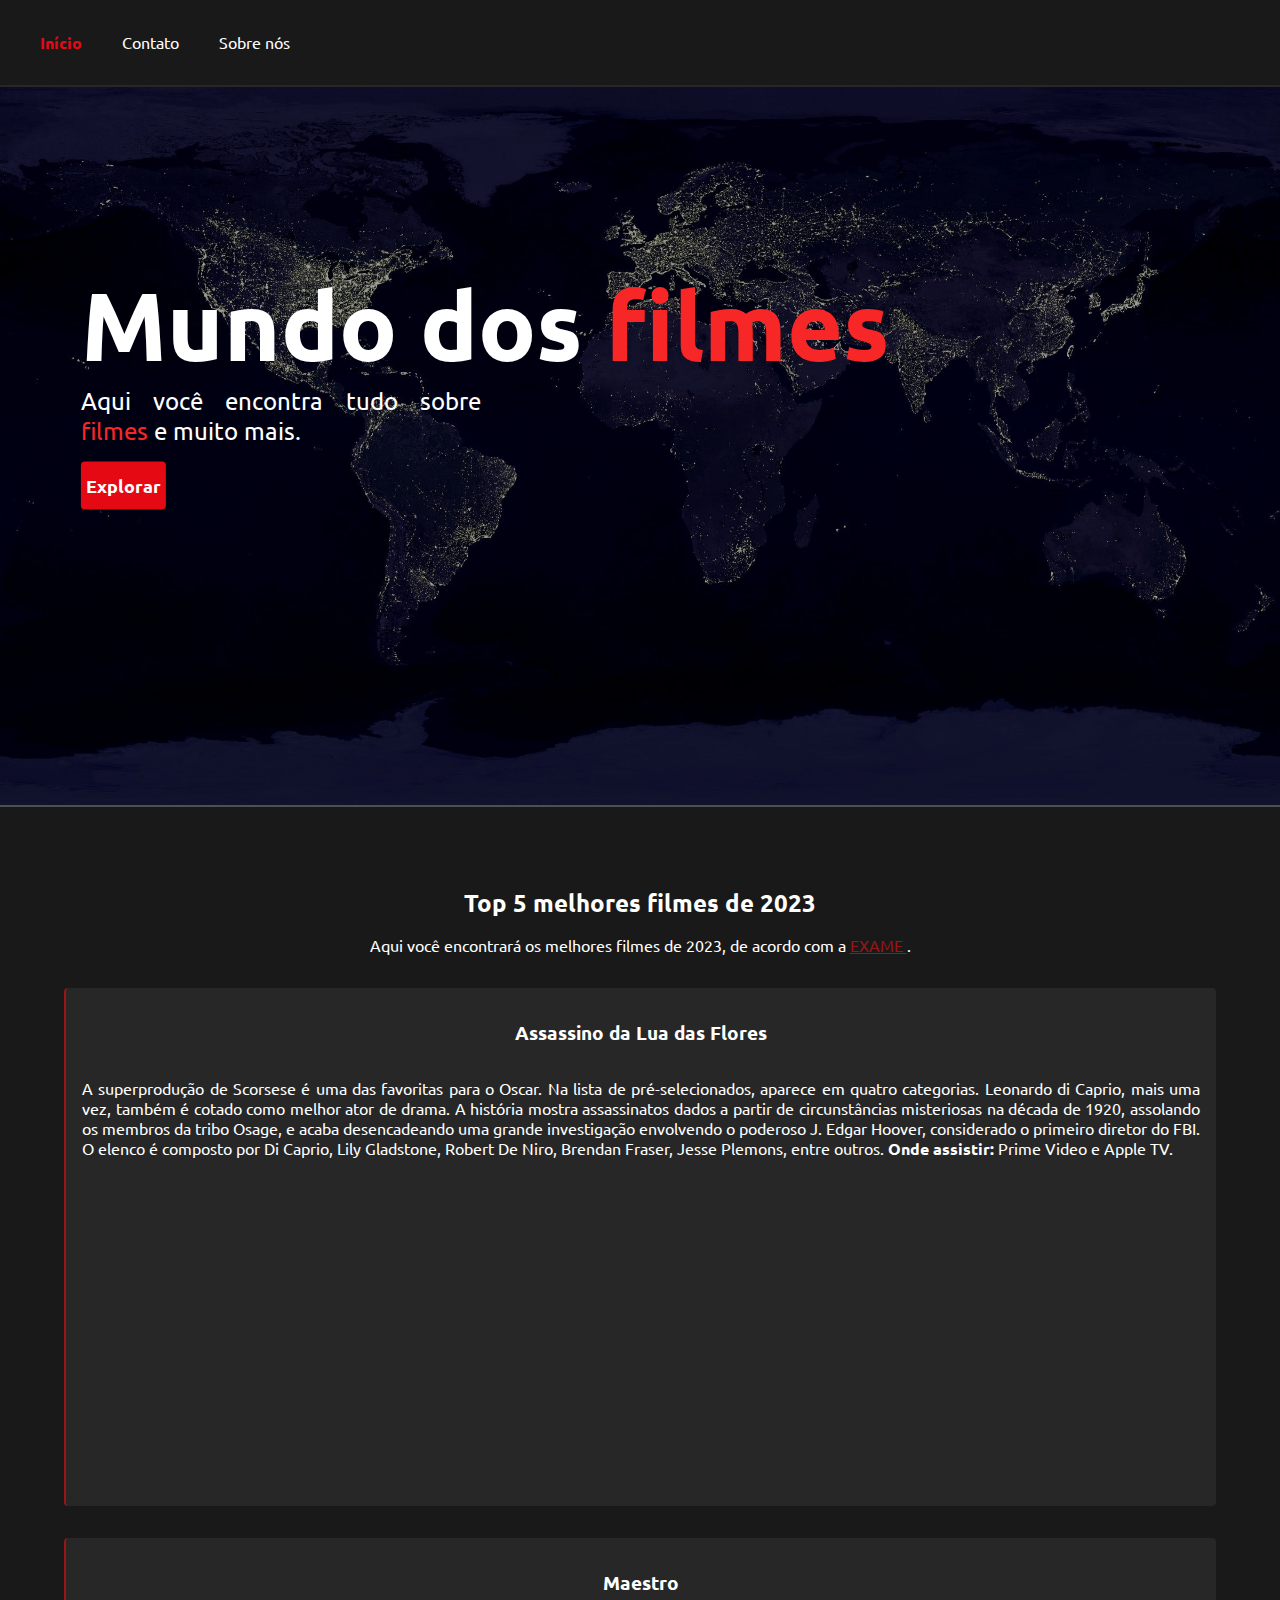
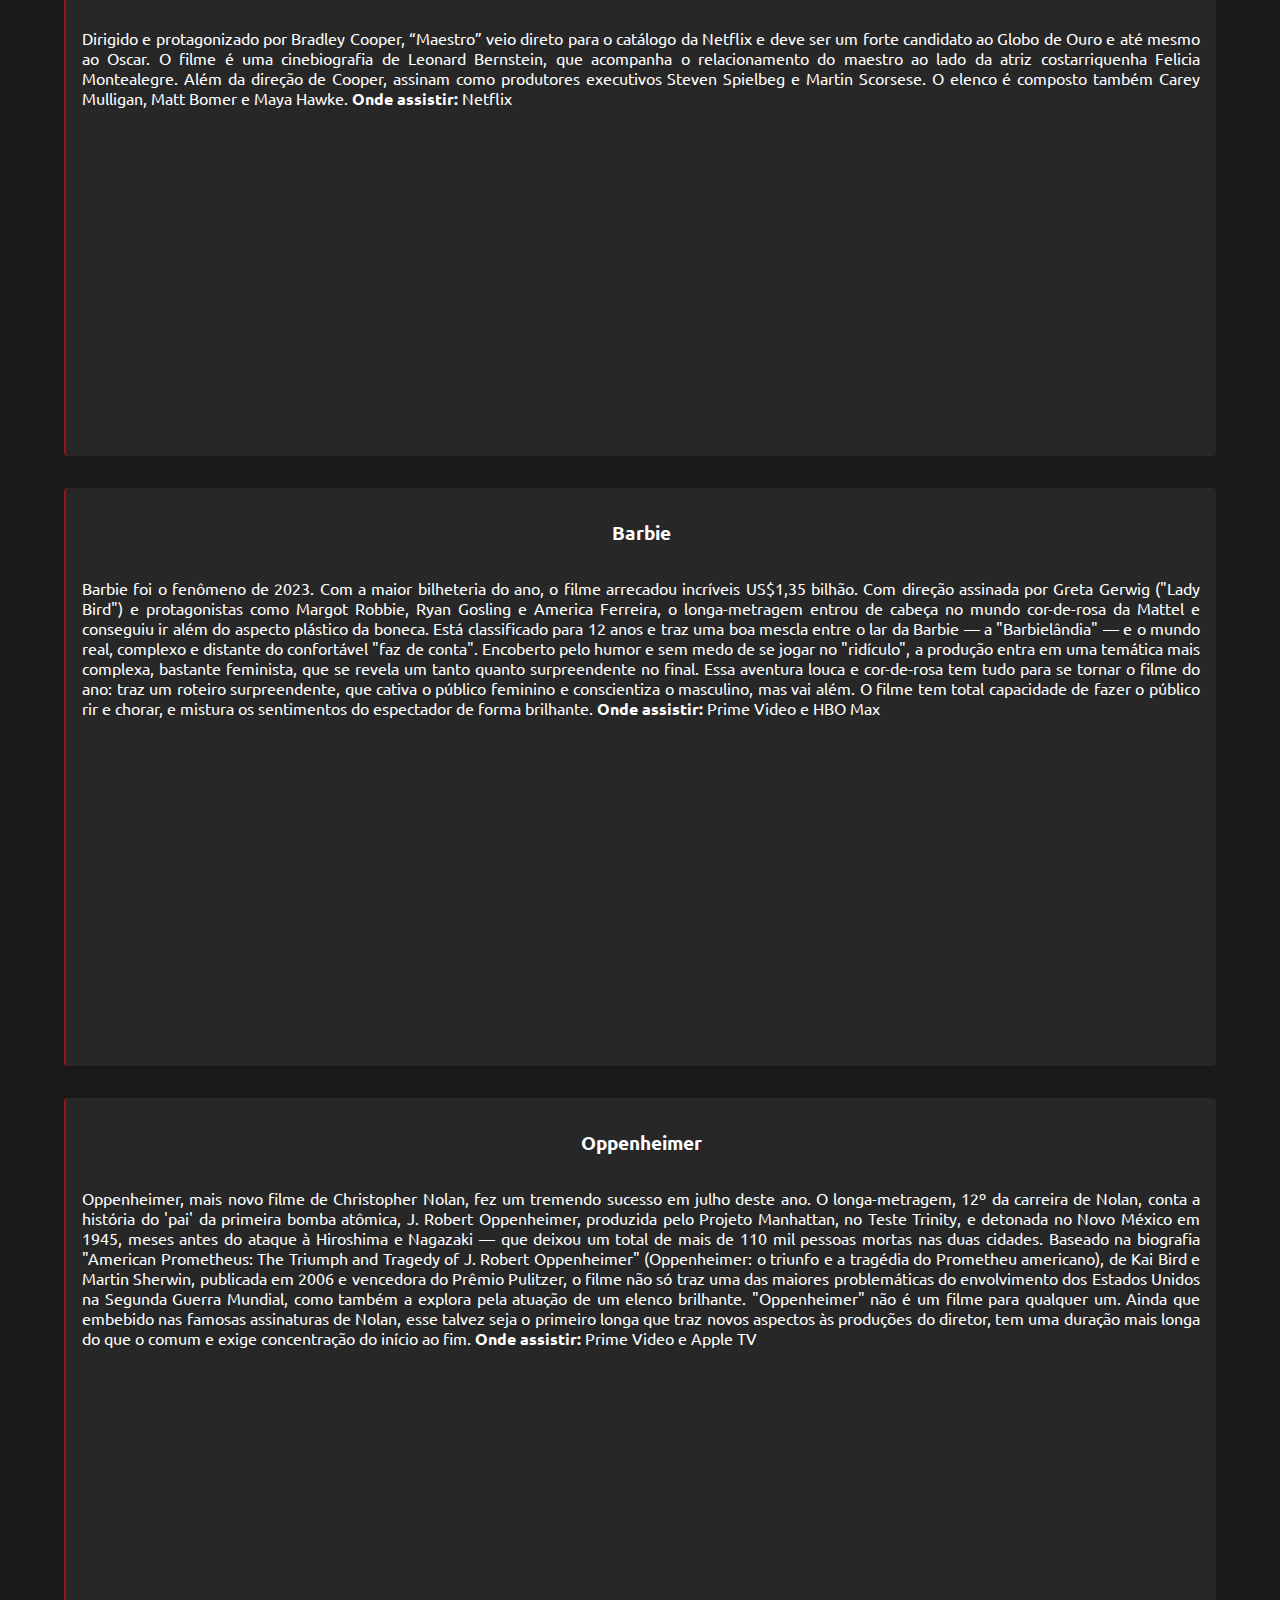
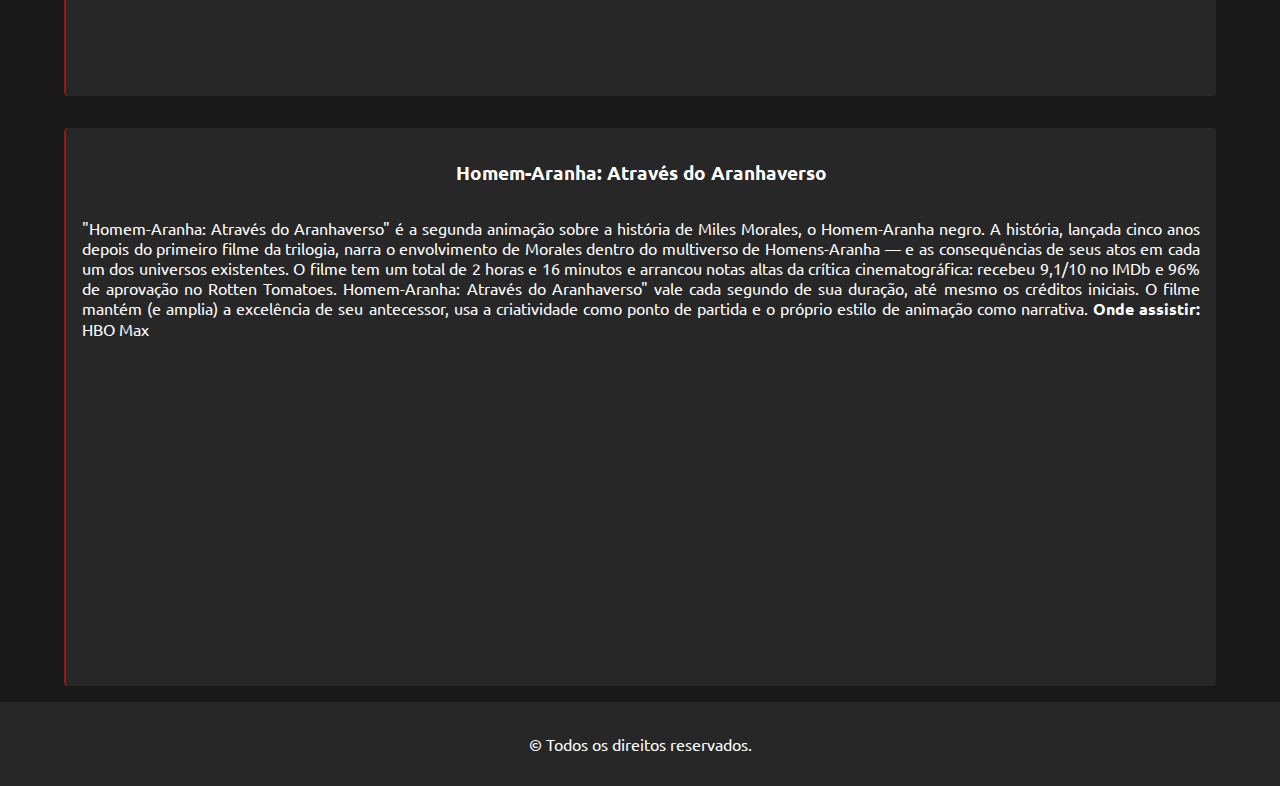
<file: index.html>
<!DOCTYPE html>
<html lang="pt-br">
  <head>
    <meta charset="UTF-8" />
    <meta name="viewport" content="width=device-width, initial-scale=1.0" />
    <link href="/assets/favicon.ico" rel="icon" type="image/x-icon" />
    <link rel="preconnect" href="https://fonts.googleapis.com" />
    <link rel="preconnect" href="https://fonts.gstatic.com" crossorigin />
    <link
      href="https://fonts.googleapis.com/css2?family=Ubuntu+Mono:ital,wght@0,400;0,700;1,400;1,700&family=Ubuntu:ital,wght@0,400;0,700;1,400&display=swap"
      rel="stylesheet"
    />
    <link
      rel="stylesheet"
      href="https://cdnjs.cloudflare.com/ajax/libs/font-awesome/6.2.1/css/all.min.css"
      integrity="sha512-MV7K8+y+gLIBoVD59lQIYicR65iaqukzvf/nwasF0nqhPay5w/9lJmVM2hMDcnK1OnMGCdVK+iQrJ7lzPJQd1w=="
      crossorigin="anonymous"
      referrerpolicy="no-referrer"
    />
    <meta
      name="description"
      content="Descubra os melhores filmes para assistir."
    />
    <meta name="keywords" content="filmes, cinema, 2023" />
    <meta name="author" content="Wesley Alencar" />
    <link rel="stylesheet" href="./global.css" />
    <link rel="stylesheet" href="./styles/index.css" />
    <title>Mundo dos filmes</title>
  </head>
  <body>
    <header>
      <nav>
        <ul>
          <li>
            <a href="#" class="active-link"
              ><i class="fa-solid fa-house"></i>Início</a
            >
          </li>
          <li>
            <a href="pages/contato.html">
              <i class="fa-solid fa-address-card"></i>Contato</a
            >
          </li>
          <li>
            <a href="pages/sobre.html">
              <i class="fa-solid fa-question"></i>
              Sobre nós</a
            >
          </li>
        </ul>
      </nav>
    </header>
    <main>
      <section id="presentation" class="presentation-class">
        <img
          class="map-img"
          src="./assets/map-600.jpg"
          srcset="
            ./assets/map-600.jpg  600w,
            ./assets/map-hd.jpg   720w,
            ./assets/map-fhd.jpg 1279w,
            ./assets/map-2k.jpg  1919w
          "
          alt="Descrição da imagem"
        />
        <div class="description" aria-label="Descrição do site">
          <h1>Mundo dos <span class="span-contrast">filmes</span></h1>
          <h2>
            Aqui você encontra tudo sobre
            <span class="span-contrast">filmes</span> e muito mais.
          </h2>
          <button
            aria-label="Botão de ir para seção de melhores filmes"
            class="primary-button"
          >
            <a
              href="#best-movies"
              aria-label="Botão de ir para seção de melhores filmes"
            >
              Explorar
            </a>
          </button>
        </div>
      </section>
      <section id="best-movies" class="best-movies-class">
        <div class="title-best-movies">
          <h2 aria-label="Título da seção (Top 5 melhores filmes de 2023)">
            Top 5 melhores filmes de 2023
          </h2>
          <p
            aria-label="Descrição da seção (
            Aqui você encontrará os melhores filmes de 2023, de acordo com a EXAME.)"
          >
            Aqui você encontrará os melhores filmes de 2023, de acordo com a
            <a
              href="https://exame.com/pop/os-melhores-filmes-de-2023-ate-agora-segundo-ranking-da-exame-pop/"
              target="_blank"
              >EXAME <i class="fa-solid fa-square-arrow-up-right"></i> </a
            >.
          </p>
        </div>
        <!-- <hr /> -->
        <div class="best-movies-container">
          <article aria-label="card do filme">
            <h3 aria-label="Título do filme (Assassino da Lua das Flores)">
              Assassino da Lua das Flores
            </h3>
            <p
              aria-label="Descrição do filme (
      A superprodução de Scorsese é uma das favoritas para o Oscar. Na
      lista de pré-selecionados, aparece em quatro categorias. Leonardo di
      Caprio, mais uma vez, também é cotado como melhor ator de drama. A
      história mostra assassinatos dados a partir de circunstâncias
      misteriosas na década de 1920, assolando os membros da tribo Osage,
      e acaba desencadeando uma grande investigação envolvendo o poderoso
      J. Edgar Hoover, considerado o primeiro diretor do FBI. O elenco é
      composto por Di Caprio, Lily Gladstone, Robert De Niro, Brendan
      Fraser, Jesse Plemons, entre outros.
      )"
            >
              A superprodução de Scorsese é uma das favoritas para o Oscar. Na
              lista de pré-selecionados, aparece em quatro categorias. Leonardo
              di Caprio, mais uma vez, também é cotado como melhor ator de
              drama. A história mostra assassinatos dados a partir de
              circunstâncias misteriosas na década de 1920, assolando os membros
              da tribo Osage, e acaba desencadeando uma grande investigação
              envolvendo o poderoso J. Edgar Hoover, considerado o primeiro
              diretor do FBI. O elenco é composto por Di Caprio, Lily Gladstone,
              Robert De Niro, Brendan Fraser, Jesse Plemons, entre outros.

              <strong> Onde assistir: </strong> Prime Video e Apple TV.
            </p>
            <iframe
              aria-label="Trailer do filme (Assassino da Lua das Flores)"
              width="560"
              height="315"
              src="https://www.youtube.com/embed/T22WRjooZn4?si=lh2Ot-vimSoXQIIa"
              title="YouTube video player"
              frameborder="0"
              loading="lazy"
              allow="accelerometer; autoplay; clipboard-write; encrypted-media; gyroscope; picture-in-picture; web-share"
              allowfullscreen
            ></iframe>
          </article>
          <!-- <hr /> -->
          <article aria-label="card do filme">
            <h3 aria-label="Título do filme (Maestro)">Maestro</h3>
            <p
              aria-label="Descrição do filme (Dirigido e protagonizado por Bradley Cooper, “Maestro” veio direto
    para o catálogo da Netflix e deve ser um forte candidato ao Globo de
    Ouro e até mesmo ao Oscar. O filme é uma cinebiografia de Leonard
    Bernstein, que acompanha o relacionamento do maestro ao lado da
    atriz costarriquenha Felicia Montealegre. Além da direção de Cooper,
    assinam como produtores executivos Steven Spielbeg e Martin
    Scorsese. O elenco é composto também Carey Mulligan, Matt Bomer e
    Maya Hawke.)"
            >
              Dirigido e protagonizado por Bradley Cooper, “Maestro” veio direto
              para o catálogo da Netflix e deve ser um forte candidato ao Globo
              de Ouro e até mesmo ao Oscar. O filme é uma cinebiografia de
              Leonard Bernstein, que acompanha o relacionamento do maestro ao
              lado da atriz costarriquenha Felicia Montealegre. Além da direção
              de Cooper, assinam como produtores executivos Steven Spielbeg e
              Martin Scorsese. O elenco é composto também Carey Mulligan, Matt
              Bomer e Maya Hawke.

              <strong> Onde assistir: </strong> Netflix
            </p>
            <iframe
              aria-label="Trailer do filme (Maestro)"
              width="560"
              height="315"
              src="https://www.youtube.com/embed/1AYIC4e9lZg?si=TeXTI9ZkXKqlvPpS"
              title="YouTube video player"
              frameborder="0"
              loading="lazy"
              allow="accelerometer; autoplay; clipboard-write; encrypted-media; gyroscope; picture-in-picture; web-share"
              allowfullscreen
            ></iframe>
          </article>
          <!-- <hr /> -->

          <article aria-label="card do filme">
            <h3 aria-label="Título do filme (Barbie)">Barbie</h3>
            <p
              aria-label="Descrição do filme (Barbie foi o fenômeno de 2023. Com a maior bilheteria do ano, o
  filme arrecadou incríveis US$1,35 bilhão. Com direção assinada por
  Greta Gerwig (Lady Bird) e protagonistas como Margot Robbie, Ryan
  Gosling e America Ferreira, o longa-metragem entrou de cabeça no
  mundo cor-de-rosa da Mattel e conseguiu ir além do aspecto plástico
  da boneca. Está classificado para 12 anos e traz uma boa mescla
  entre o lar da Barbie — a Barbielândia — e o mundo real, complexo
  e distante do confortável faz de conta. Encoberto pelo humor e sem
  medo de se jogar no ridículo, a produção entra em uma temática
  mais complexa, bastante feminista, que se revela um tanto quanto
  surpreendente no final. Essa aventura louca e cor-de-rosa tem tudo
  para se tornar o filme do ano: traz um roteiro surpreendente, que
  cativa o público feminino e conscientiza o masculino, mas vai além.
  O filme tem total capacidade de fazer o público rir e chorar, e
  mistura os sentimentos do espectador de forma brilhante.)"
            >
              Barbie foi o fenômeno de 2023. Com a maior bilheteria do ano, o
              filme arrecadou incríveis US$1,35 bilhão. Com direção assinada por
              Greta Gerwig ("Lady Bird") e protagonistas como Margot Robbie,
              Ryan Gosling e America Ferreira, o longa-metragem entrou de cabeça
              no mundo cor-de-rosa da Mattel e conseguiu ir além do aspecto
              plástico da boneca. Está classificado para 12 anos e traz uma boa
              mescla entre o lar da Barbie — a "Barbielândia" — e o mundo real,
              complexo e distante do confortável "faz de conta". Encoberto pelo
              humor e sem medo de se jogar no "ridículo", a produção entra em
              uma temática mais complexa, bastante feminista, que se revela um
              tanto quanto surpreendente no final. Essa aventura louca e
              cor-de-rosa tem tudo para se tornar o filme do ano: traz um
              roteiro surpreendente, que cativa o público feminino e
              conscientiza o masculino, mas vai além. O filme tem total
              capacidade de fazer o público rir e chorar, e mistura os
              sentimentos do espectador de forma brilhante.

              <strong> Onde assistir: </strong> Prime Video e HBO Max
            </p>
            <iframe
              aria-label="Trailer do filme (Barbie)"
              width="560"
              height="315"
              src="https://www.youtube.com/embed/pBk4NYhWNMM?si=kaM9PAVwFx_wB6Id"
              title="YouTube video player"
              frameborder="0"
              loading="lazy"
              allow="accelerometer; autoplay; clipboard-write; encrypted-media; gyroscope; picture-in-picture; web-share"
              allowfullscreen
            ></iframe>
          </article>
          <!-- <hr /> -->

          <article aria-label="card do filme">
            <h3 aria-label="Título do filme (Oppenheimer)">Oppenheimer</h3>
            <p
              aria-label="Descrição do filme (Oppenheimer, mais novo filme de Christopher Nolan, fez um tremendo
  sucesso em julho deste ano. O longa-metragem, 12º da carreira de
  Nolan, conta a história do 'pai' da primeira bomba atômica, J.
  Robert Oppenheimer, produzida pelo Projeto Manhattan, no Teste
  Trinity, e detonada no Novo México em 1945, meses antes do ataque à
  Hiroshima e Nagazaki — que deixou um total de mais de 110 mil
  pessoas mortas nas duas cidades. Baseado na biografia American
  Prometheus: The Triumph and Tragedy of J. Robert Oppenheimer
  (Oppenheimer: o triunfo e a tragédia do Prometheu americano), de Kai
  Bird e Martin Sherwin, publicada em 2006 e vencedora do Prêmio
  Pulitzer, o filme não só traz uma das maiores problemáticas do
  envolvimento dos Estados Unidos na Segunda Guerra Mundial, como
  também a explora pela atuação de um elenco brilhante. Oppenheimer
  não é um filme para qualquer um. Ainda que embebido nas famosas
  assinaturas de Nolan, esse talvez seja o primeiro longa que traz
  novos aspectos às produções do diretor, tem uma duração mais longa
  do que o comum e exige concentração do início ao fim.)"
            >
              Oppenheimer, mais novo filme de Christopher Nolan, fez um tremendo
              sucesso em julho deste ano. O longa-metragem, 12º da carreira de
              Nolan, conta a história do 'pai' da primeira bomba atômica, J.
              Robert Oppenheimer, produzida pelo Projeto Manhattan, no Teste
              Trinity, e detonada no Novo México em 1945, meses antes do ataque
              à Hiroshima e Nagazaki — que deixou um total de mais de 110 mil
              pessoas mortas nas duas cidades. Baseado na biografia "American
              Prometheus: The Triumph and Tragedy of J. Robert Oppenheimer"
              (Oppenheimer: o triunfo e a tragédia do Prometheu americano), de
              Kai Bird e Martin Sherwin, publicada em 2006 e vencedora do Prêmio
              Pulitzer, o filme não só traz uma das maiores problemáticas do
              envolvimento dos Estados Unidos na Segunda Guerra Mundial, como
              também a explora pela atuação de um elenco brilhante.
              "Oppenheimer" não é um filme para qualquer um. Ainda que embebido
              nas famosas assinaturas de Nolan, esse talvez seja o primeiro
              longa que traz novos aspectos às produções do diretor, tem uma
              duração mais longa do que o comum e exige concentração do início
              ao fim.

              <strong> Onde assistir: </strong> Prime Video e Apple TV
            </p>
            <iframe
              aria-label="Trailer do filme (Oppenheimer)"
              width="560"
              height="315"
              src="https://www.youtube.com/embed/F3OxA9Cz17A?si=D6wG1gP7e25DbAF4"
              title="YouTube video player"
              frameborder="0"
              loading="lazy"
              allow="accelerometer; autoplay; clipboard-write; encrypted-media; gyroscope; picture-in-picture; web-share"
              allowfullscreen
            ></iframe>
          </article>
          <!-- <hr /> -->

          <article aria-label="card do filme">
            <h3
              aria-label="Título do filme (Homem-Aranha: Através do Aranhaverso)"
            >
              Homem-Aranha: Através do Aranhaverso
            </h3>
            <p
              aria-label="Descrição do filme (Homem-Aranha: Através do Aranhaverso é a segunda animação sobre a
história de Miles Morales, o Homem-Aranha negro. A história, lançada
cinco anos depois do primeiro filme da trilogia, narra o
envolvimento de Morales dentro do multiverso de Homens-Aranha — e as
consequências de seus atos em cada um dos universos existentes. O
filme tem um total de 2 horas e 16 minutos e arrancou notas altas da
crítica cinematográfica: recebeu 9,1/10 no IMDb e 96% de aprovação
no Rotten Tomatoes. Homem-Aranha: Através do Aranhaverso vale cada
segundo de sua duração, até mesmo os créditos iniciais. O filme
mantém (e amplia) a excelência de seu antecessor, usa a criatividade
como ponto de partida e o próprio estilo de animação como narrativa.)"
            >
              "Homem-Aranha: Através do Aranhaverso" é a segunda animação sobre
              a história de Miles Morales, o Homem-Aranha negro. A história,
              lançada cinco anos depois do primeiro filme da trilogia, narra o
              envolvimento de Morales dentro do multiverso de Homens-Aranha — e
              as consequências de seus atos em cada um dos universos existentes.
              O filme tem um total de 2 horas e 16 minutos e arrancou notas
              altas da crítica cinematográfica: recebeu 9,1/10 no IMDb e 96% de
              aprovação no Rotten Tomatoes. Homem-Aranha: Através do
              Aranhaverso" vale cada segundo de sua duração, até mesmo os
              créditos iniciais. O filme mantém (e amplia) a excelência de seu
              antecessor, usa a criatividade como ponto de partida e o próprio
              estilo de animação como narrativa.

              <strong> Onde assistir: </strong> HBO Max
            </p>
            <iframe
              aria-label="Trailer do filme (Homem-Aranha: Através do Aranhaverso)"
              width="560"
              loading="lazy"
              height="315"
              src="https://www.youtube.com/embed/LZBlXkDvhh4?si=C2SuOZKjbtNcQw54"
              title="YouTube video player"
              frameborder="0"
              allow="accelerometer; autoplay; clipboard-write; encrypted-media; gyroscope; picture-in-picture; web-share"
              allowfullscreen
            ></iframe>
          </article>
          <!-- <hr /> -->
        </div>
      </section>
    </main>

    <footer>
      <p>© Todos os direitos reservados.</p>
    </footer>
  </body>
</html>
</file>
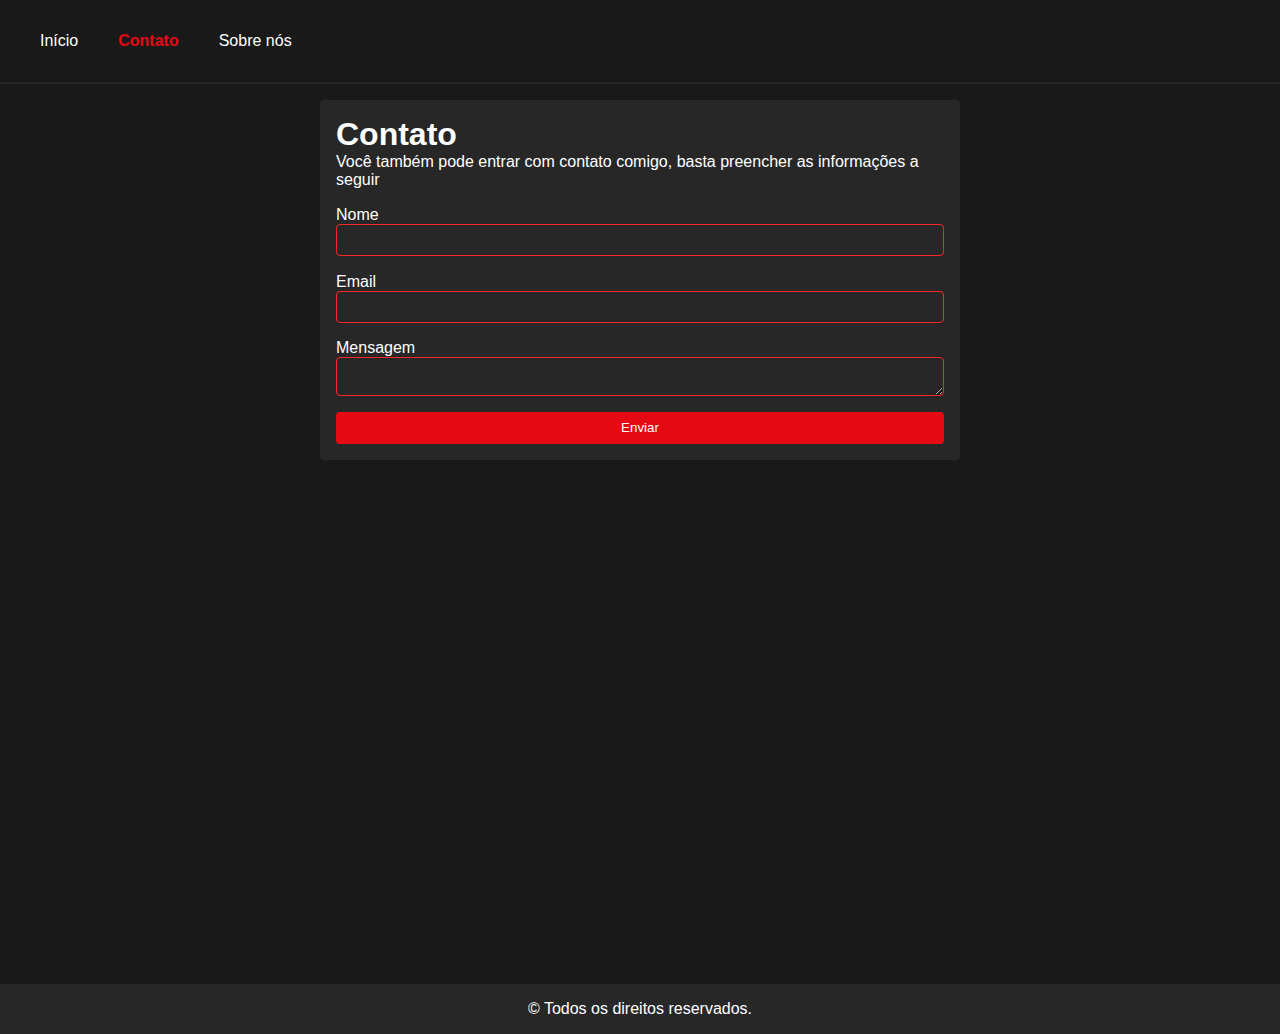
<file: pages/contato.html>
<!DOCTYPE html>
<html lang="pt-br">
  <head>
    <meta charset="UTF-8" />
    <meta name="viewport" content="width=device-width, initial-scale=1.0" />
    <link href="/assets/favicon.ico" rel="icon" type="image/x-icon" />
    <meta name="author" content="Wesley Alencar" />
    <link rel="stylesheet" href="../global.css" />
    <link rel="stylesheet" href="../styles/contato.css" />
    <link
      rel="stylesheet"
      href="https://cdnjs.cloudflare.com/ajax/libs/font-awesome/6.2.1/css/all.min.css"
      integrity="sha512-MV7K8+y+gLIBoVD59lQIYicR65iaqukzvf/nwasF0nqhPay5w/9lJmVM2hMDcnK1OnMGCdVK+iQrJ7lzPJQd1w=="
      crossorigin="anonymous"
      referrerpolicy="no-referrer"
    />
    <title>Contato</title>
  </head>
  <body>
    <header>
      <nav>
        <ul>
          <li>
            <a href="/"> <i class="fa-solid fa-house"></i>Início</a>
          </li>
          <li>
            <a href="/pages/contato.html" class="active-link"
              ><i class="fa-solid fa-address-card"></i>Contato</a
            >
          </li>
          <li>
            <a href="/pages/sobre.html"
              ><i class="fa-solid fa-question"></i>Sobre nós</a
            >
          </li>
        </ul>
      </nav>
    </header>
    <main>
      <form action="../index.html">
        <h1 aria-label="Título do formulário (Contato)">Contato</h1>
        <p
          aria-label="Descrição do formulário (Você também pode entrar com contato comigo, basta preencher as
        informações a seguir)"
        >
          Você também pode entrar com contato comigo, basta preencher as
          informações a seguir
        </p>
        <label for="nome">Nome</label>
        <input
          type="text"
          name="nome"
          pattern=".{3,}"
          id="nome"
          title="Que nome é esse que só tem 2 letras? XD"
          aria-label="Campo de texto para o nome"
          required
        />
        <label for="email">Email</label>
        <input
          type="email"
          aria-label="Campo de email"
          name="email"
          id="email"
          required
        />
        <label for="mensagem">Mensagem</label>
        <textarea
          name="mensagem"
          aria-label="Campo de texto para a mensagem"
          id="mensagem"
          cols="30"
          rows="2"
          required
        ></textarea>
        <button
          type="submit"
          aria-label="Botão de enviar"
          class="primary-button"
        >
          Enviar
        </button>
      </form>
    </main>
    <footer>
      <p>© Todos os direitos reservados.</p>
    </footer>
  </body>
</html>
</file>
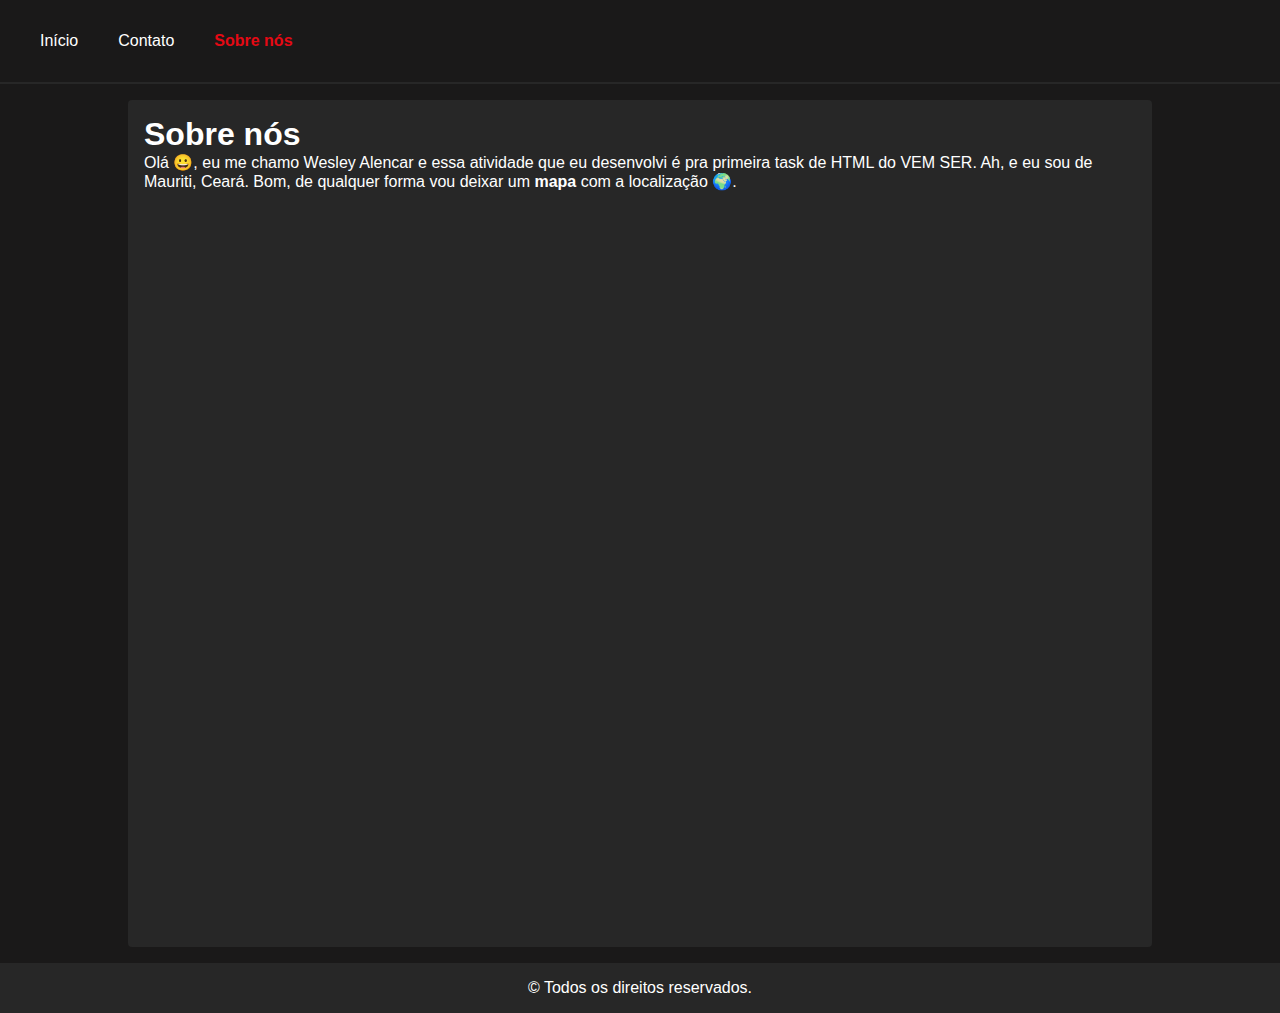
<file: pages/sobre.html>
<!DOCTYPE html>
<html lang="pt-br">
  <head>
    <meta charset="UTF-8" />
    <meta name="viewport" content="width=device-width, initial-scale=1.0" />
    <link href="/assets/favicon.ico" rel="icon" type="image/x-icon" />
    <meta name="author" content="Wesley Alencar" />
    <link rel="stylesheet" href="../global.css" />
    <link
      rel="stylesheet"
      href="https://cdnjs.cloudflare.com/ajax/libs/font-awesome/6.2.1/css/all.min.css"
      integrity="sha512-MV7K8+y+gLIBoVD59lQIYicR65iaqukzvf/nwasF0nqhPay5w/9lJmVM2hMDcnK1OnMGCdVK+iQrJ7lzPJQd1w=="
      crossorigin="anonymous"
      referrerpolicy="no-referrer"
    />
    <link rel="stylesheet" href="../styles/sobre.css" />
    <title>Sobre nós</title>
  </head>
  <body>
    <header>
      <nav>
        <ul>
          <li>
            <a href="/"><i class="fa-solid fa-house"></i>Início</a>
          </li>
          <li>
            <a href="/pages/contato.html"
              ><i class="fa-solid fa-address-card"></i>Contato</a
            >
          </li>
          <li>
            <a href="/pages/sobre.html" class="active-link"
              ><i class="fa-solid fa-question"></i>Sobre nós</a
            >
          </li>
        </ul>
      </nav>
    </header>
    <main>
      <section id="presentation" class="presentation-class">
        <h1 aria-label="Título da página (Sobre nós)">Sobre nós</h1>
        <p
          aria-label="Descrição do sobre nós Olá, eu me chamo Wesley Alencar e essa atividade que eu
        desenvolvi é pra primeira task de HTML do VEM SER. Ah, e eu sou de
        Mauriti, Ceará. Bom, de qualquer forma vou deixar um
        <strong> mapa </strong> com a localização."
        >
          Olá &#128512;, eu me chamo Wesley Alencar e essa atividade que eu
          desenvolvi é pra primeira task de HTML do VEM SER. Ah, e eu sou de
          Mauriti, Ceará. Bom, de qualquer forma vou deixar um
          <strong> mapa </strong> com a localização &#127757;.<br />
        </p>
        <iframe
          src="https://www.google.com/maps/embed?pb=!1m18!1m12!1m3!1d3956.7405672206496!2d-38.77424142411848!3d-7.382943972675357!2m3!1f0!2f0!3f0!3m2!1i1024!2i768!4f13.1!3m3!1m2!1s0x7a14f93697396e5%3A0xb9ba7579d4760682!2sMauriti!5e0!3m2!1spt-BR!2sbr!4v1703630935621!5m2!1spt-BR!2sbr"
          style="border: 0"
          allowfullscreen=""
          loading="lazy"
          aria-label="Mapa com a localização de Mauriti, Ceará"
          referrerpolicy="no-referrer-when-downgrade"
        ></iframe>
      </section>
    </main>
    <footer>
      <p>© Todos os direitos reservados.</p>
    </footer>
  </body>
</html>
</file>
<file: global.css>
:root {
  --text: #ffffff;
  --background: #1a1919;
  --background-lighter: #272727;
  --primary: #e50914;
  --secondary: #9a1616;
  --accent: #f82727;
  --default-raduis: 0.25rem;
}

* {
  box-sizing: border-box;
  margin: 0;
  padding: 0;
  font-family: "Ubuntu", sans-serif;
  transition: 0.2s ease-in-out;
}

html,
body {
  width: 100%;
  scroll-behavior: smooth;
}

body {
  background-color: var(--background);
  color: var(--text);
}

a {
  color: var(--secondary);
}

nav {
  display: flex;

  padding: 1rem;
  background-color: var(--background);
  border-bottom: 2px solid var(--background-lighter);
}

nav i {
  margin-right: 0.5rem;
}

nav ul {
  list-style: none;
  display: flex;
}

nav ul li {
  margin: 1rem;
}

nav ul li a {
  display: flex;
  color: var(--text);
  text-decoration: none;
}

nav ul li a:active {
  color: var(--primary);
}

nav ul li:hover a {
  color: var(--primary);
}

.active-link {
  color: var(--primary);
  font-weight: bold;
}

.active-link:hover {
  color: var(--secondary);
}

footer {
  background-color: var(--background-lighter);
  padding: 1rem;
  text-align: center;
}

.primary-button {
  display: block;
  background-color: var(--primary);
  color: var(--text);
  cursor: pointer;
  border-radius: var(--default-raduis);
  border: none;
  height: 2rem;
  padding: 0.5rem 0.3rem;
}

.primary-button:hover {
  opacity: 0.5;
}

.primary-button a {
  text-decoration: none;
  color: var(--text);
}

.span-contrast {
  color: var(--accent);
}

@media (max-width: 460px) {
  nav {
    justify-content: center;
    align-items: center;
  }
}
</file>
<file: styles/index.css>
.best-movies-class {
  display: flex;
  flex-direction: column;
  text-align: center;
  padding-top: 3rem;
}

.best-movies-container {
  display: flex;
  flex-wrap: wrap;
  justify-content: center;
}

article {
  display: flex;
  flex-direction: column;
  justify-content: space-between;
  min-width: 25vw;
  max-width: 40%;
  min-height: 10vh;
  padding: 1rem;
  margin: 1rem;
  border-radius: var(--default-raduis);
  text-align: center;
  background-color: var(--background-lighter);
  border-left: 2px solid var(--secondary);
}

article:hover {
  animation: articleHover 0.2s ease-in-out both;
}

article iframe {
  width: 100%;
}

article h3,
p {
  margin: 1rem 0;
}

article p {
  text-align: justify;
}

.presentation-class {
  position: relative;
  height: 80vh;
  background-size: cover;
  margin-bottom: 2rem;
  text-align: center;
  border-bottom: solid 2px #4f4f4f;
  overflow: hidden;
}

.presentation-class h1 {
  font-size: 6rem;
}

.presentation-class h2 {
  font-size: 1.5rem;
  font-weight: 400;
  width: 25rem;
  text-align: justify;
  color: var(--text);
}

.presentation-class::before {
  content: "";
  width: 100%;
  height: 100%;
  position: absolute;
  top: 0;
  left: 0;
  background-color: #00000060;
  z-index: 0;
}

.presentation-class .description {
  position: absolute;
  display: flex;
  flex-direction: column;
  top: 0;
  left: 0;
  height: 50%;
  top: 50%;
  transform: translate(10%, -50%);
}

.map-img {
  height: 100%;
  width: 100%;
}

.presentation-class button {
  width: fit-content;
  font-weight: bold;
  margin-top: 1rem;
  font-size: large;
  height: 3rem;
}

@media (max-width: 1400px) {
  .best-movies-container {
    flex-direction: column;
    align-items: center;
  }

  .best-movies-container article {
    min-width: 90%;
  }
}

@media (max-width: 1000px) {
  .presentation-class .description h1 {
    font-size: 3rem;
  }
}

@media (max-width: 460px) {
  .presentation-class .description h1 {
    font-size: 2rem;
    text-align: start;
  }

  .presentation-class .description h2 {
    width: 80%;
    font-size: medium;
  }
}

@media (max-width: 1200px) {
  .map-img {
    width: fit-content;
  }
}

@keyframes articleHover {
  to {
    border-left: 25px solid var(--secondary);
  }
}
</file>
<file: styles/contato.css>
main {
  text-align: center;
  background-size: cover;
  height: 100vh;
}

form {
  display: inline-block;
  width: 40rem;
  text-align: center;
  background-color: var(--background-lighter);
  border-radius: var(--default-raduis);
  margin: 1rem;
  padding: 1rem;
}

form p,
h1 {
  text-align: start;
}

form button {
  width: 100%;
}

form p {
  margin-bottom: 1rem;
}

form input,
textarea,
label {
  display: inline-block;
  vertical-align: middle;
  width: 100%;
  text-align: start;
  color: var(--text);
}

form input {
  height: 2rem;
}

form input,
textarea {
  border-radius: var(--default-raduis);
  border: none;
}

form input,
textarea {
  margin-bottom: 1rem;
  outline: none;
  padding: 0.2rem;
  background: none;
  border: solid 1px var(--accent);
}

form form label {
  display: block;
}

form input:focus,
textarea:focus {
  outline: solid 2px var(--primary);
}

@media (max-width: 1200px) {
  form {
    width: 80vw;
  }
}
</file>
<file: styles/sobre.css>
main {
  display: flex;
  justify-content: center;
}

.presentation-class {
  display: inline-block;
  background-color: var(--background-lighter);
  width: 80%;
  padding: 1rem;
  border-radius: var(--default-raduis);
  margin: 1rem;
}

iframe {
  display: inline-block;
  width: 100%;
  border-radius: var(--default-raduis);
  margin-top: 1rem;
  height: 80vh;
}
</file>
